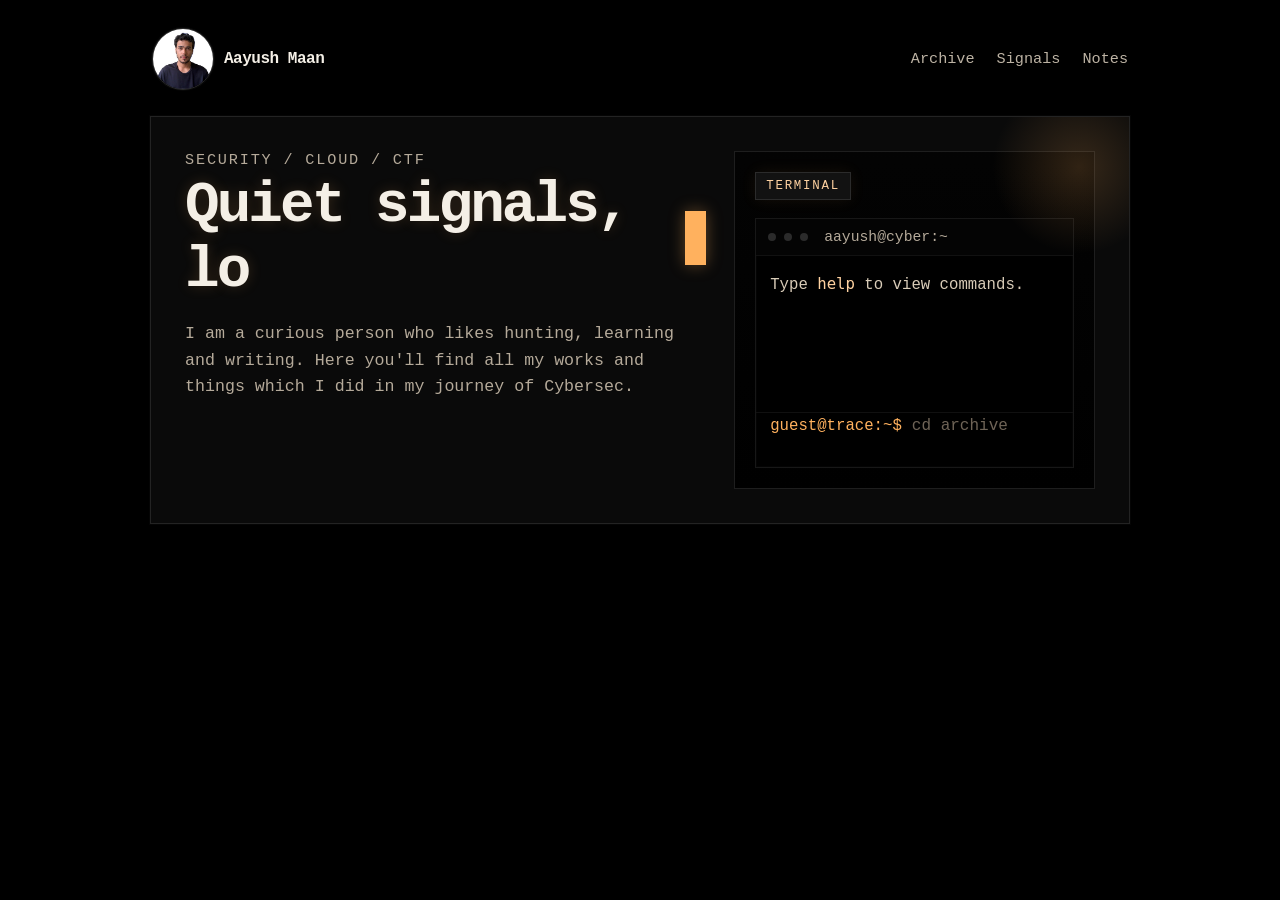
<file: index.html>
<!DOCTYPE html>
<html lang="en">
<head>
  <meta charset="UTF-8">
  <meta name="viewport" content="width=device-width, initial-scale=1.0">
  <title>Neon Trace | Cybersecurity Writeups</title>
  <link rel="stylesheet" href="styles.css">
</head>
<body>
  <main class="app-shell">
    <nav class="topbar">
      <a href="index.html" class="brand">
        <img src="Photo1.jpg" alt="Aayush Maan" class="brand-avatar">
        <span>Aayush Maan</span>
      </a>
      <div class="topbar-links">
        <a href="archive.html">Archive</a>
        <a href="signals.html">Signals</a>
        <a href="notes.html">Notes</a>
      </div>
    </nav>

    <header class="hero">
      <div class="hero-copyblock">
        <p class="hero-kicker">Security / cloud / CTF</p>
        <h1 class="typing-headline">
          <span id="typing-text" data-text="Quiet signals, loud failures."></span>
          <span class="typing-cursor" aria-hidden="true"></span>
        </h1>
        <p class="hero-copy">
          I am a curious person who likes hunting, learning and writing. Here you'll find all my
          works and things which I did in my journey of Cybersec.
        </p>
      </div>
      <div class="hero-aside">
        <div class="hero-badge">terminal</div>
        <div class="terminal-shell">
          <div class="terminal-topbar">
            <span class="terminal-dot"></span>
            <span class="terminal-dot"></span>
            <span class="terminal-dot"></span>
            <span class="terminal-title">aayush@cyber:~</span>
          </div>
          <div id="terminal-output" class="terminal-output">
            <div class="terminal-line">Type <code>help</code> to view commands.</div>
          </div>
          <form id="terminal-form" class="terminal-input-row">
            <label for="terminal-input" class="terminal-prompt">guest@trace:~$</label>
            <input
              id="terminal-input"
              class="terminal-input"
              type="text"
              name="terminal-command"
              autocomplete="off"
              spellcheck="false"
              placeholder="cd archive"
            >
          </form>
        </div>
      </div>
    </header>
  </main>

  <script src="script.js"></script>
</body>
</html>
</file>
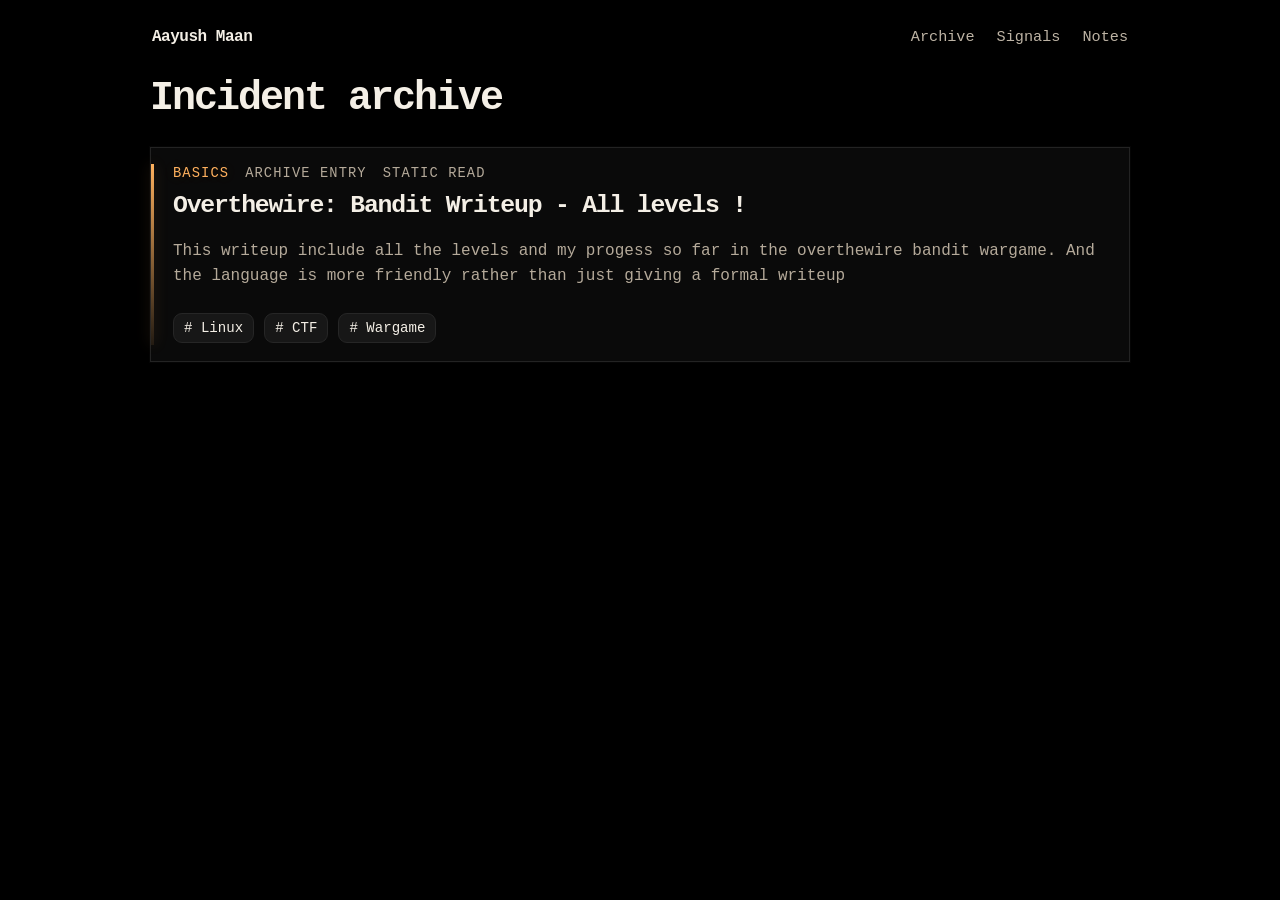
<file: archive.html>
<!DOCTYPE html>
<html lang="en">
<head>
  <meta charset="UTF-8">
  <meta name="viewport" content="width=device-width, initial-scale=1.0">
  <title>Archive | Aayush Maan</title>
  <link rel="stylesheet" href="styles.css">
</head>
<body>
  <main class="app-shell">
    <nav class="topbar">
      <a href="index.html" class="brand">Aayush Maan</a>
      <div class="topbar-links">
        <a href="archive.html">Archive</a>
        <a href="signals.html">Signals</a>
        <a href="notes.html">Notes</a>
      </div>
    </nav>

    <section id="home-view" class="panel page-panel">
      <div class="panel-header">
        <h2>Incident archive</h2>
      </div>
      <div id="writeup-list" class="writeup-list" aria-live="polite"></div>
    </section>

    <section id="post-view" class="panel hidden">
      <button id="back-button" class="back-button" type="button">
        &larr; Back to writeups
      </button>
      <article class="post-card">
        <h2 id="post-title"></h2>
        <div id="post-content" class="post-content"></div>
      </article>
    </section>
  </main>

  <script src="script.js"></script>
</body>
</html>
</file>
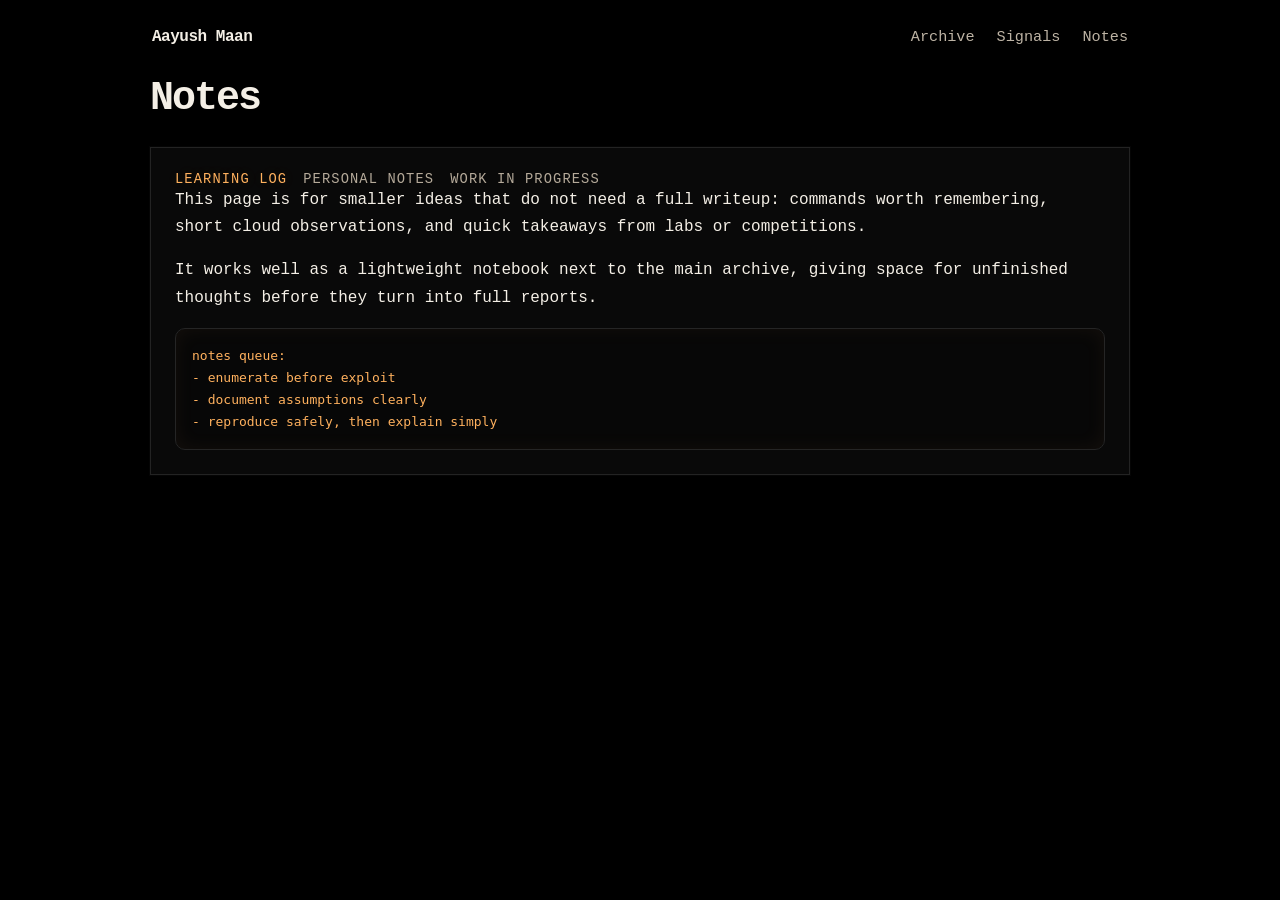
<file: notes.html>
<!DOCTYPE html>
<html lang="en">
<head>
  <meta charset="UTF-8">
  <meta name="viewport" content="width=device-width, initial-scale=1.0">
  <title>Notes | Aayush Maan</title>
  <link rel="stylesheet" href="styles.css">
</head>
<body>
  <main class="app-shell">
    <nav class="topbar">
      <a href="index.html" class="brand">Aayush Maan</a>
      <div class="topbar-links">
        <a href="archive.html">Archive</a>
        <a href="signals.html">Signals</a>
        <a href="notes.html">Notes</a>
      </div>
    </nav>

    <section class="panel page-panel">
      <div class="panel-header">
        <h2>Notes</h2>
      </div>
      <article class="post-card">
        <div class="writeup-topline">
          <span class="writeup-cover">learning log</span>
          <span>personal notes</span>
          <span>work in progress</span>
        </div>
        <div class="post-content">
          <p>This page is for smaller ideas that do not need a full writeup: commands worth remembering, short cloud observations, and quick takeaways from labs or competitions.</p>
          <p>It works well as a lightweight notebook next to the main archive, giving space for unfinished thoughts before they turn into full reports.</p>
          <pre><code>notes queue:
- enumerate before exploit
- document assumptions clearly
- reproduce safely, then explain simply</code></pre>
        </div>
      </article>
    </section>
  </main>

  <script src="script.js"></script>
</body>
</html>
</file>
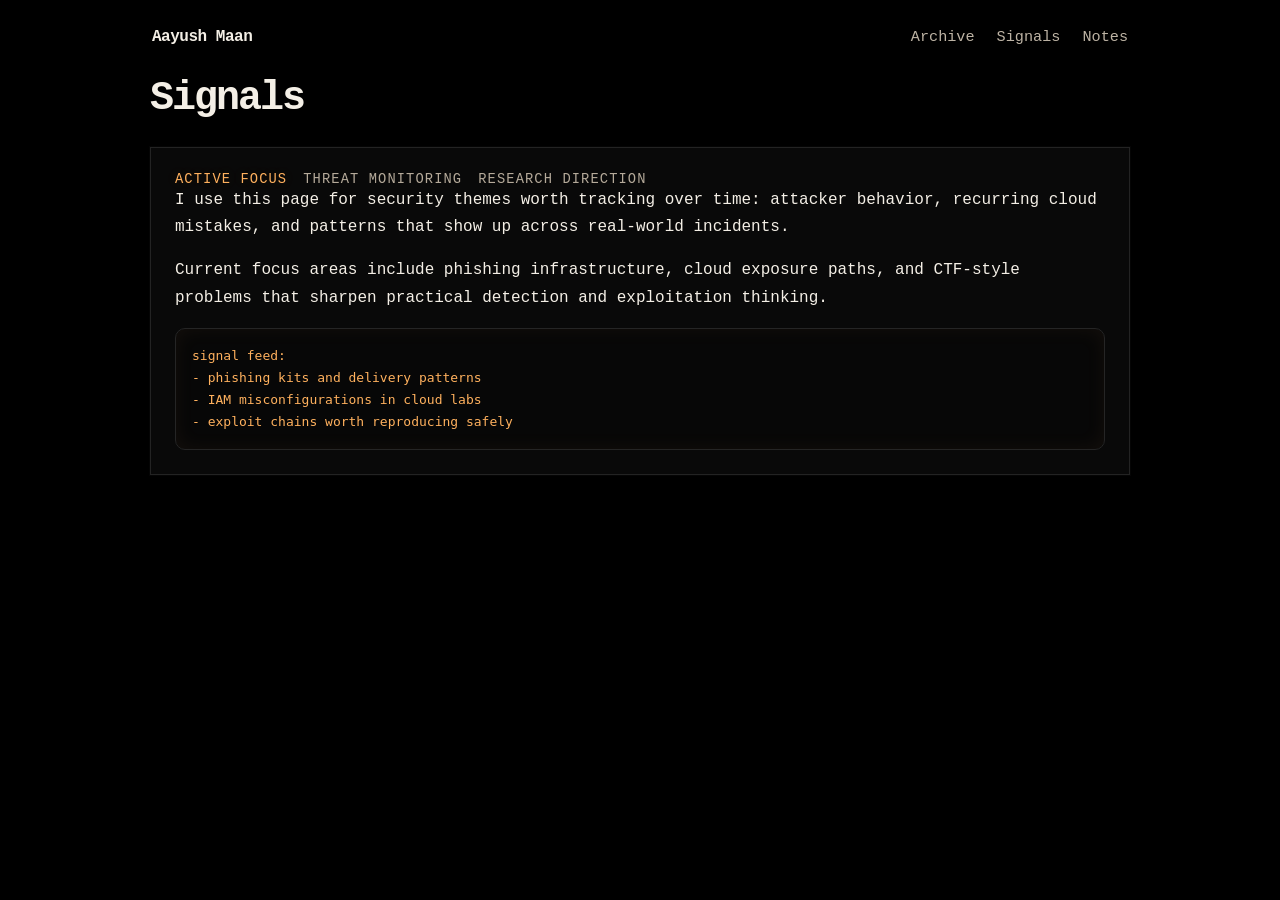
<file: signals.html>
<!DOCTYPE html>
<html lang="en">
<head>
  <meta charset="UTF-8">
  <meta name="viewport" content="width=device-width, initial-scale=1.0">
  <title>Signals | Aayush Maan</title>
  <link rel="stylesheet" href="styles.css">
</head>
<body>
  <main class="app-shell">
    <nav class="topbar">
      <a href="index.html" class="brand">Aayush Maan</a>
      <div class="topbar-links">
        <a href="archive.html">Archive</a>
        <a href="signals.html">Signals</a>
        <a href="notes.html">Notes</a>
      </div>
    </nav>

    <section class="panel page-panel">
      <div class="panel-header">
        <h2>Signals</h2>
      </div>
      <article class="post-card">
        <div class="writeup-topline">
          <span class="writeup-cover">active focus</span>
          <span>threat monitoring</span>
          <span>research direction</span>
        </div>
        <div class="post-content">
          <p>I use this page for security themes worth tracking over time: attacker behavior, recurring cloud mistakes, and patterns that show up across real-world incidents.</p>
          <p>Current focus areas include phishing infrastructure, cloud exposure paths, and CTF-style problems that sharpen practical detection and exploitation thinking.</p>
          <pre><code>signal feed:
- phishing kits and delivery patterns
- IAM misconfigurations in cloud labs
- exploit chains worth reproducing safely</code></pre>
        </div>
      </article>
    </section>
  </main>

  <script src="script.js"></script>
</body>
</html>
</file>
<file: styles.css>
:root {
  --bg: #000000;
  --panel: #0a0a0a;
  --panel-soft: #0d0d0d;
  --border: #232323;
  --text: #f4efe6;
  --muted: #b5aa9a;
  --accent: #ffb15e;
  --accent-strong: #ffd2a1;
  --tag-bg: #171717;
  --terminal: #070707;
  --shadow: 0 0 0 1px rgba(255, 255, 255, 0.02);
}

* {
  box-sizing: border-box;
}

body {
  margin: 0;
  min-height: 100vh;
  font-family: "Courier New", Courier, monospace;
  background: var(--bg);
  color: var(--text);
  display: flex;
  justify-content: center;
  padding: 18px 16px 40px;
  position: relative;
  overflow-x: hidden;
  opacity: 0;
  transform: translateY(10px);
  transition: opacity 0.45s ease, transform 0.45s ease;
}

body.page-ready {
  opacity: 1;
  transform: translateY(0);
}

body.page-leaving {
  opacity: 0;
  transform: translateY(10px);
}

.app-shell {
  width: min(980px, 100%);
  position: relative;
  z-index: 1;
}

.topbar {
  display: flex;
  align-items: center;
  justify-content: space-between;
  gap: 16px;
  padding: 10px 2px 26px;
}

.brand,
.topbar a,
.hero-links a {
  color: var(--text);
  text-decoration: none;
  transition: color 0.2s ease, opacity 0.2s ease;
}

.brand {
  display: inline-flex;
  align-items: center;
  gap: 10px;
  font-weight: 700;
  letter-spacing: -0.03em;
}

.brand-avatar {
  width: 62px;
  height: 62px;
  object-fit: cover;
  border-radius: 50%;
  border: 1px solid #2b2b2b;
  box-shadow: 0 0 0 1px rgba(255, 255, 255, 0.03);
}

.topbar-links {
  display: flex;
  gap: 22px;
  flex-wrap: wrap;
}

.topbar-links a {
  color: #bdb3a4;
  font-size: 0.95rem;
}

.topbar a:hover,
.hero-links a:hover {
  color: var(--accent-strong);
}

.hero,
.panel,
.post-card,
.writeup-item {
  border: 1px solid var(--border);
  background: var(--panel);
  box-shadow: var(--shadow);
}

.hero {
  padding: 34px;
  margin-bottom: 34px;
  display: grid;
  grid-template-columns: minmax(0, 1.3fr) minmax(340px, 0.9fr);
  gap: 28px;
  position: relative;
  overflow: hidden;
}

.hero::after {
  content: "";
  position: absolute;
  right: -40px;
  top: -40px;
  width: 180px;
  height: 180px;
  border-radius: 50%;
  background: radial-gradient(circle, rgba(255, 177, 94, 0.18), transparent 68%);
  pointer-events: none;
}

.hero-kicker {
  margin: 0 0 4px;
  color: var(--muted);
  font-size: 0.95rem;
  text-transform: uppercase;
  letter-spacing: 0.12em;
}

h1 {
  margin: 0 0 18px;
  font-size: clamp(2.2rem, 6vw, 3.6rem);
  letter-spacing: -0.05em;
  color: var(--text);
  text-shadow: 0 0 14px rgba(255, 177, 94, 0.18);
}

.typing-headline {
  display: inline-flex;
  align-items: center;
  gap: 4px;
  min-height: 1.2em;
}

.typing-cursor {
  width: 0.68ch;
  height: 0.95em;
  display: inline-block;
  background: var(--accent);
  box-shadow: 0 0 16px rgba(255, 177, 94, 0.35);
  animation: blink-cursor 0.9s steps(1, end) infinite;
}

h2,
.writeup-link,
.back-button {
  color: var(--text);
}

.hero-copy,
.panel-header p {
  color: var(--muted);
  max-width: 62ch;
  line-height: 1.6;
}

.hero-copy {
  margin: 0 0 12px;
  font-size: 1.04rem;
}

.hero-aside {
  border: 1px solid #1e1e1e;
  background: linear-gradient(180deg, rgba(3, 3, 3, 0.99), rgba(0, 0, 0, 1));
  padding: 20px;
  display: flex;
  flex-direction: column;
  justify-content: space-between;
  gap: 18px;
}

.hero-badge {
  display: inline-flex;
  align-self: flex-start;
  padding: 6px 10px;
  border: 1px solid #2b2b2b;
  background: #121212;
  color: var(--accent-strong);
  text-transform: uppercase;
  letter-spacing: 0.14em;
  font-size: 0.78rem;
  box-shadow: 0 0 16px rgba(255, 177, 94, 0.08);
}

.terminal-shell {
  border: 1px solid #171717;
  background: #000000;
  box-shadow: inset 0 0 0 1px rgba(255, 255, 255, 0.015);
  overflow: hidden;
  min-height: 250px;
}

.terminal-topbar {
  display: flex;
  align-items: center;
  gap: 8px;
  padding: 10px 12px;
  border-bottom: 1px solid #111111;
  background: #040404;
}

.terminal-dot {
  width: 8px;
  height: 8px;
  border-radius: 50%;
  background: #2b2b2b;
}

.terminal-title {
  margin-left: 8px;
  color: var(--muted);
  font-size: 0.92rem;
}

.terminal-output {
  min-height: 156px;
  padding: 16px 14px 8px;
  display: grid;
  gap: 10px;
  align-content: start;
  overflow: hidden;
}

.terminal-line {
  color: #d9ccb8;
  line-height: 1.5;
  word-break: break-word;
  font-size: 0.98rem;
  animation: fade-up 0.28s ease;
}

.terminal-line code {
  color: var(--accent-strong);
}

.terminal-input-row {
  display: flex;
  align-items: center;
  gap: 10px;
  padding: 4px 14px 16px;
  border-top: 1px solid #101010;
}

.terminal-prompt {
  color: var(--accent);
  white-space: nowrap;
  font-size: 0.98rem;
}

.terminal-input {
  flex: 1;
  min-width: 0;
  border: 0;
  outline: 0;
  background: transparent;
  color: var(--text);
  font: inherit;
  font-size: 1rem;
  padding: 0;
}

.terminal-input::placeholder {
  color: #6f6457;
}

.terminal-line-muted {
  color: var(--muted);
}

.terminal-line-success {
  color: var(--accent-strong);
}

.terminal-line-error {
  color: #e7a17b;
}

.terminal-line-command {
  color: var(--text);
}

.hero-links {
  display: flex;
  flex-wrap: wrap;
  gap: 10px;
  margin-top: 4px;
}

.hero-links a {
  color: var(--text);
  font-weight: 700;
  padding: 10px 12px;
  border: 1px solid #282828;
  background: #111111;
  transition: background 0.22s ease, border-color 0.22s ease, transform 0.22s ease, color 0.22s ease;
}

.hero-links a:hover {
  background: #171717;
  border-color: #353535;
  transform: translateY(-1px);
}

.panel {
  padding: 0;
  border: 0;
  background: transparent;
  box-shadow: none;
}

.page-panel {
  padding-top: 4px;
}

.panel-header {
  margin-bottom: 18px;
  display: flex;
  justify-content: space-between;
  align-items: end;
  gap: 18px;
}

.panel-header h2 {
  margin: 0 0 8px;
  font-size: clamp(1.8rem, 4vw, 2.5rem);
  letter-spacing: -0.05em;
}

.panel-header p {
  margin: 0;
}

.writeup-list {
  display: grid;
  gap: 14px;
}

.writeup-item {
  display: block;
  padding: 18px 18px 18px 22px;
  position: relative;
  transition: transform 0.22s ease, border-color 0.22s ease, box-shadow 0.22s ease, background 0.22s ease;
}

.writeup-item::before {
  content: "";
  position: absolute;
  left: 0;
  top: 16px;
  bottom: 16px;
  width: 3px;
  background: linear-gradient(180deg, var(--accent), rgba(255, 177, 94, 0.1));
  box-shadow: 0 0 14px rgba(255, 177, 94, 0.22);
}

.writeup-item:hover {
  transform: translateX(4px);
  border-color: #373737;
  background: var(--panel-soft);
  box-shadow: 0 14px 30px rgba(0, 0, 0, 0.3);
}

.writeup-link {
  background: none;
  border: 0;
  padding: 0;
  font: inherit;
  cursor: pointer;
  text-align: left;
  font-size: 1.55rem;
  font-weight: 700;
  letter-spacing: -0.05em;
  transition: color 0.2s ease;
}

.writeup-link:hover,
.back-button:hover {
  color: var(--accent-strong);
}

.writeup-meta {
  margin: 10px 0 14px;
  color: var(--muted);
  font-size: 1rem;
  line-height: 1.55;
}

.writeup-body {
  display: grid;
  gap: 10px;
}

.writeup-topline {
  display: flex;
  flex-wrap: wrap;
  gap: 10px 16px;
  align-items: center;
  color: var(--muted);
  font-size: 0.86rem;
  text-transform: uppercase;
  letter-spacing: 0.08em;
}

.writeup-cover {
  color: var(--accent);
  text-shadow: 0 0 14px rgba(255, 177, 94, 0.14);
}

.writeup-tags {
  display: flex;
  flex-wrap: wrap;
  gap: 10px;
}

.writeup-tag {
  padding: 6px 10px;
  border-radius: 9px;
  background: var(--tag-bg);
  color: var(--text);
  border: 1px solid #262626;
  font-size: 0.88rem;
}

.hidden {
  display: none;
}

.back-button {
  margin-bottom: 18px;
  background: #111111;
  border: 1px solid #2a2a2a;
  padding: 10px 14px;
  font: inherit;
  cursor: pointer;
  transition: border-color 0.2s ease, background 0.2s ease, color 0.2s ease;
}

.back-button:hover {
  border-color: #4a4a4a;
  background: #171717;
}

.post-card {
  padding: 24px;
  background: #090909;
}

.post-card h2 {
  margin-top: 0;
  margin-bottom: 20px;
  font-size: clamp(2rem, 4vw, 2.6rem);
  letter-spacing: -0.05em;
}

.post-content {
  display: grid;
  gap: 16px;
  line-height: 1.7;
}

.post-content p {
  margin: 0;
}

.post-content code {
  color: var(--accent);
}

.post-content pre {
  margin: 0;
  padding: 16px;
  overflow-x: auto;
  background: var(--terminal);
  color: #ffd19f;
  border: 1px solid #252525;
  box-shadow: inset 0 0 20px rgba(255, 177, 94, 0.06);
  white-space: pre-wrap;
  border-radius: 10px;
}

@keyframes blink-cursor {
  0%,
  49% {
    opacity: 1;
  }

  50%,
  100% {
    opacity: 0.15;
  }
}

@keyframes fade-up {
  from {
    opacity: 0;
    transform: translateY(6px);
  }

  to {
    opacity: 1;
    transform: translateY(0);
  }
}

@media (max-width: 640px) {
  body {
    padding: 20px 12px;
  }

  .topbar {
    padding-bottom: 18px;
    align-items: flex-start;
    flex-direction: column;
  }

  .topbar-links {
    gap: 14px;
  }

  .hero,
  .post-card {
    padding: 18px;
  }

  .hero {
    grid-template-columns: 1fr;
  }

  .app-shell {
    width: min(100%, 980px);
  }

  .terminal-shell {
    min-height: 220px;
  }

  .terminal-input-row {
    align-items: flex-start;
    flex-direction: column;
  }

  .panel-header {
    align-items: flex-start;
    flex-direction: column;
  }

  .writeup-link {
    font-size: 1.45rem;
  }
}
.blur {
  filter: blur(6px);
}
</file>
